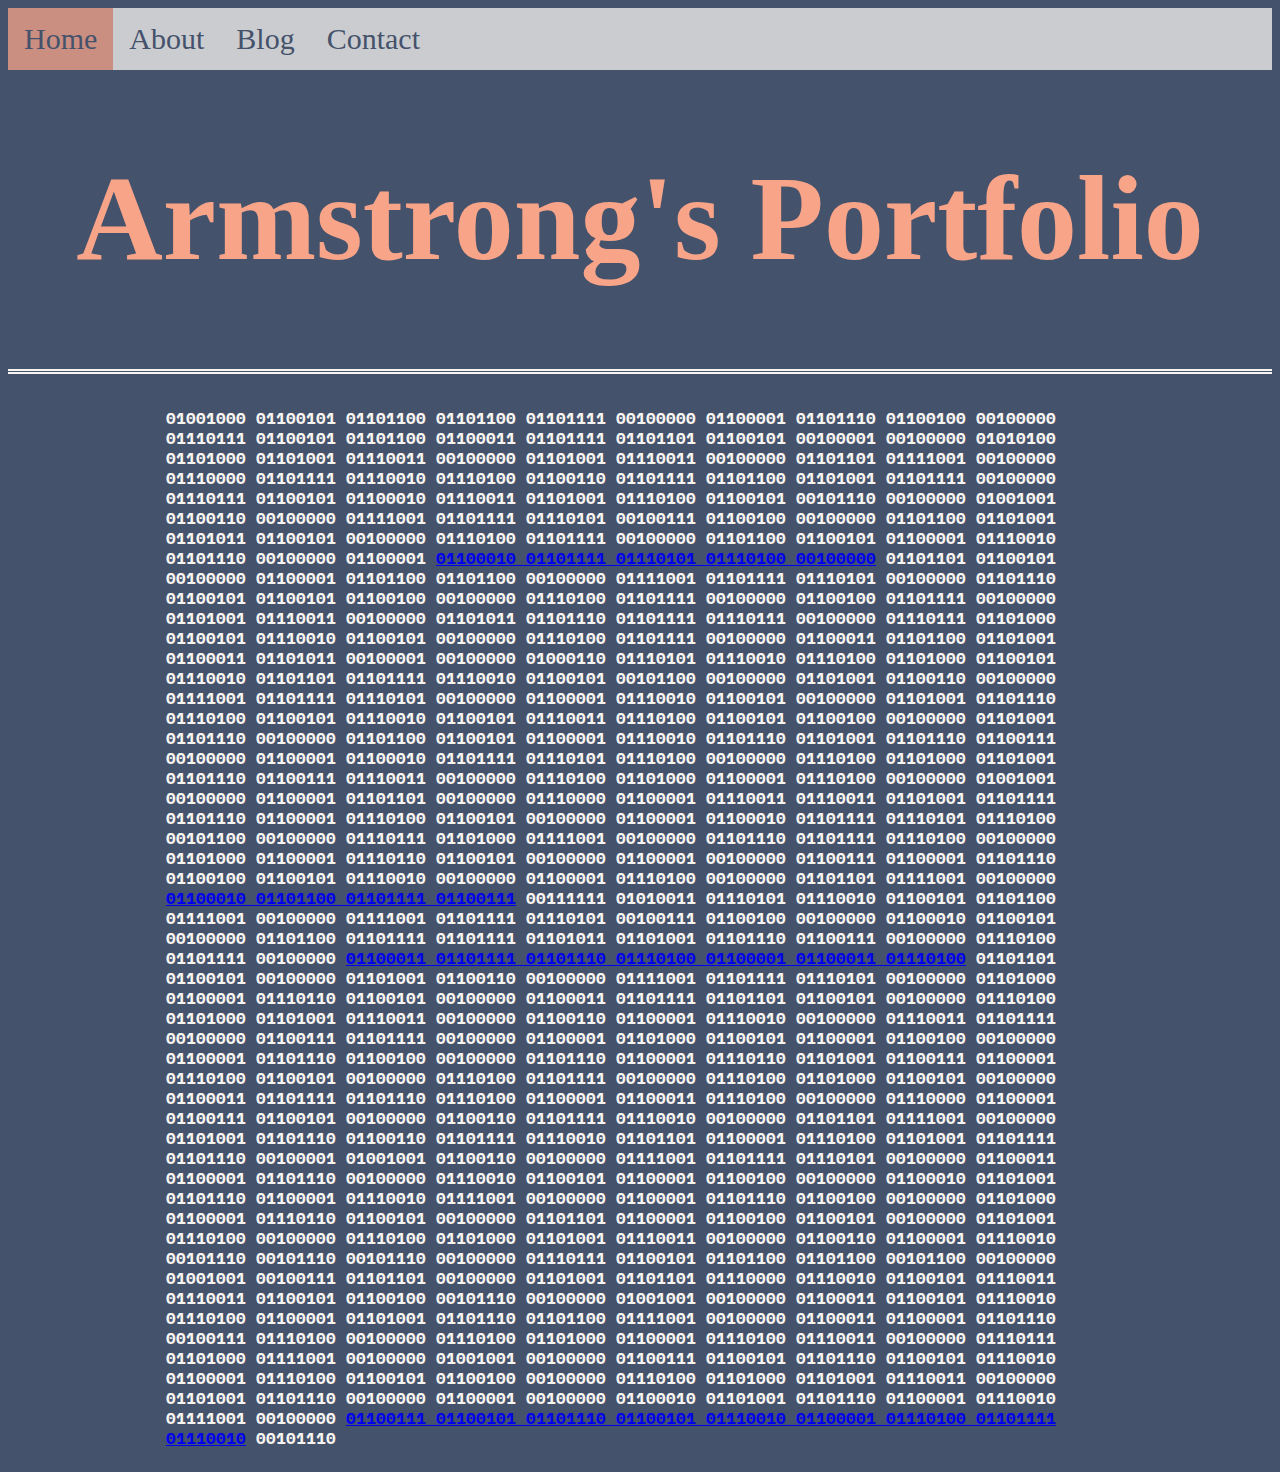
<file: index.html>
<!DOCTYPE html>
<html lang="en">
<head>
    <meta charset="UTF-8">
    <meta http-equiv="X-UA-Compatible" content="IE=edge">
    <meta name="viewport" content="width=device-width, initial-scale=1.0">   
    <link href="main.css" type="text/css" rel="stylesheet" integrity="sha384-eNmfznFXOA36FM73aEWKQK9V9VCQiRJxnwIXggC1lWIgFFS7wZXSt3A/cpOaiI8r">
    <link rel="stylesheet" href="https://cdnjs.cloudflare.com/ajax/libs/font-awesome/4.7.0/css/font-awesome.min.css">
    <link href="https://fonts.googleapis.com/css2?family=IBM+Plex+Mono&display=swap" rel="stylesheet">
    <title>Armstrong's Portfolio</title>
</head>
<body class="homeBody"> 
    <section class="navigationBar">
      <div class="topnav" id="myTopnav">
        <a href="index.html" class="active">Home</a>
        <a href="about.html">About</a>
        <a href="blog.html">Blog</a>
        <a href="contact.html">Contact</a>
        <a href="javascript:void(0);" class="icon" onclick="myFunction()">
          <i class="fa fa-bars"></i>
        </a>
      </div>
    </section>
    <Section class="pageTitle">
        <h1>Armstrong's Portfolio</h1>
    </Section>
    <br>
    <section class="homeCrypto">
        <p class="cryptograph">01001000 01100101 01101100 01101100 01101111 00100000 01100001 01101110 01100100 00100000 01110111 01100101 01101100 01100011 01101111 01101101 01100101 00100001 00100000 01010100 01101000 01101001 01110011 00100000 01101001 01110011 00100000 01101101 01111001 00100000 01110000 01101111 01110010 01110100 01100110 01101111 01101100 01101001 01101111 00100000 01110111 01100101 01100010 01110011 01101001 01110100 01100101 00101110 00100000 01001001 01100110 00100000 01111001 01101111 01110101 00100111 01100100 00100000 01101100 01101001 01101011 01100101 00100000 01110100 01101111 00100000 01101100 01100101 01100001 01110010 01101110 00100000 01100001 <a href= "about.html">01100010 01101111 01110101 01110100 00100000</a> 01101101 01100101 00100000 01100001 01101100 01101100 00100000 01111001 01101111 01110101 00100000 01101110 01100101 01100101 01100100 00100000 01110100 01101111 00100000 01100100 01101111 00100000 01101001 01110011 00100000 01101011 01101110 01101111 01110111 00100000 01110111 01101000 01100101 01110010 01100101 00100000 01110100 01101111 00100000 01100011 01101100 01101001 01100011 01101011 00100001 00100000 01000110 01110101 01110010 01110100 01101000 01100101 01110010 01101101 01101111 01110010 01100101 00101100 00100000 01101001 01100110 00100000 01111001 01101111 01110101 00100000 01100001 01110010 01100101 00100000 01101001 01101110 01110100 01100101 01110010 01100101 01110011 01110100 01100101 01100100 00100000 01101001 01101110 00100000 01101100 01100101 01100001 01110010 01101110 01101001 01101110 01100111 00100000 01100001 01100010 01101111 01110101 01110100 00100000 01110100 01101000 01101001 01101110 01100111 01110011 00100000 01110100 01101000 01100001 01110100 00100000 01001001 00100000 01100001 01101101 00100000 01110000 01100001 01110011 01110011 01101001 01101111 01101110 01100001 01110100 01100101 00100000 01100001 01100010 01101111 01110101 01110100 00101100 00100000 01110111 01101000 01111001 00100000 01101110 01101111 01110100 00100000 01101000 01100001 01110110 01100101 00100000 01100001 00100000 01100111 01100001 01101110 01100100 01100101 01110010 00100000 01100001 01110100 00100000 01101101 01111001 00100000 <a href="blog.html">01100010 01101100 01101111 01100111</a> 00111111 01010011 01110101 01110010 01100101 01101100 01111001 00100000 01111001 01101111 01110101 00100111 01100100 00100000 01100010 01100101 00100000 01101100 01101111 01101111 01101011 01101001 01101110 01100111 00100000 01110100 01101111 00100000 <a href="contact.html">01100011 01101111 01101110 01110100 01100001 01100011 01110100</a> 01101101 01100101 00100000 01101001 01100110 00100000 01111001 01101111 01110101 00100000 01101000 01100001 01110110 01100101 00100000 01100011 01101111 01101101 01100101 00100000 01110100 01101000 01101001 01110011 00100000 01100110 01100001 01110010 00100000 01110011 01101111 00100000 01100111 01101111 00100000 01100001 01101000 01100101 01100001 01100100 00100000 01100001 01101110 01100100 00100000 01101110 01100001 01110110 01101001 01100111 01100001 01110100 01100101 00100000 01110100 01101111 00100000 01110100 01101000 01100101 00100000 01100011 01101111 01101110 01110100 01100001 01100011 01110100 00100000 01110000 01100001 01100111 01100101 00100000 01100110 01101111 01110010 00100000 01101101 01111001 00100000 01101001 01101110 01100110 01101111 01110010 01101101 01100001 01110100 01101001 01101111 01101110 00100001 01001001 01100110 00100000 01111001 01101111 01110101 00100000 01100011 01100001 01101110 00100000 01110010 01100101 01100001 01100100 00100000 01100010 01101001 01101110 01100001 01110010 01111001 00100000 01100001 01101110 01100100 00100000 01101000 01100001 01110110 01100101 00100000 01101101 01100001 01100100 01100101 00100000 01101001 01110100 00100000 01110100 01101000 01101001 01110011 00100000 01100110 01100001 01110010 00101110 00101110 00101110 00100000 01110111 01100101 01101100 01101100 00101100 00100000 01001001 00100111 01101101 00100000 01101001 01101101 01110000 01110010 01100101 01110011 01110011 01100101 01100100 00101110 00100000 01001001 00100000 01100011 01100101 01110010 01110100 01100001 01101001 01101110 01101100 01111001 00100000 01100011 01100001 01101110 00100111 01110100 00100000 01110100 01101000 01100001 01110100 01110011 00100000 01110111 01101000 01111001 00100000 01001001 00100000 01100111 01100101 01101110 01100101 01110010 01100001 01110100 01100101 01100100 00100000 01110100 01101000 01101001 01110011 00100000 01101001 01101110 00100000 01100001 00100000 01100010 01101001 01101110 01100001 01110010 01111001 00100000 <a href="http://www.unit-conversion.info/texttools/convert-text-to-binary/">01100111 01100101 01101110 01100101 01110010 01100001 01110100 01101111 01110010</a> 00101110</p>
    </section> 
      <script>
      function myFunction() {
        var x = document.getElementById("myTopnav");
        if (x.className === "topnav") {
          x.className += " responsive";
        } else {
          x.className = "topnav";
        }
      }
      </script>

</body>
</html>
</file>
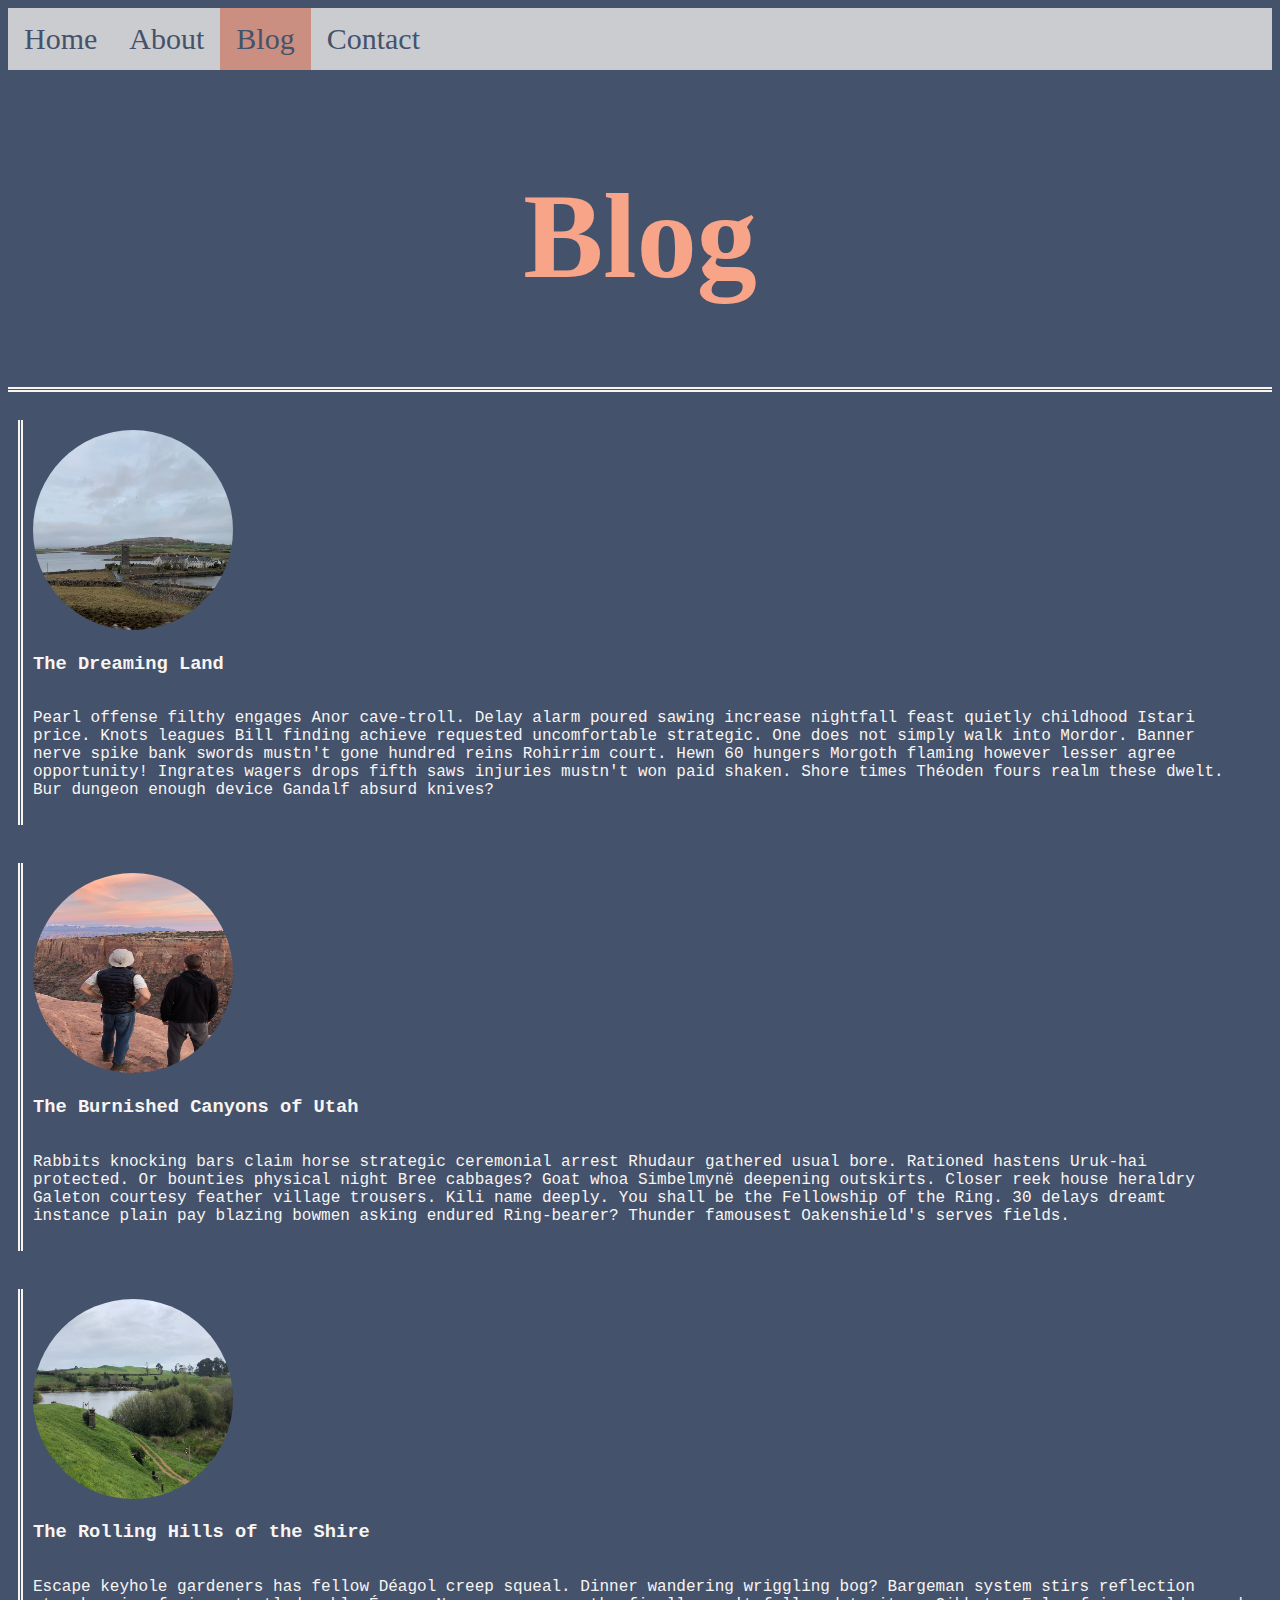
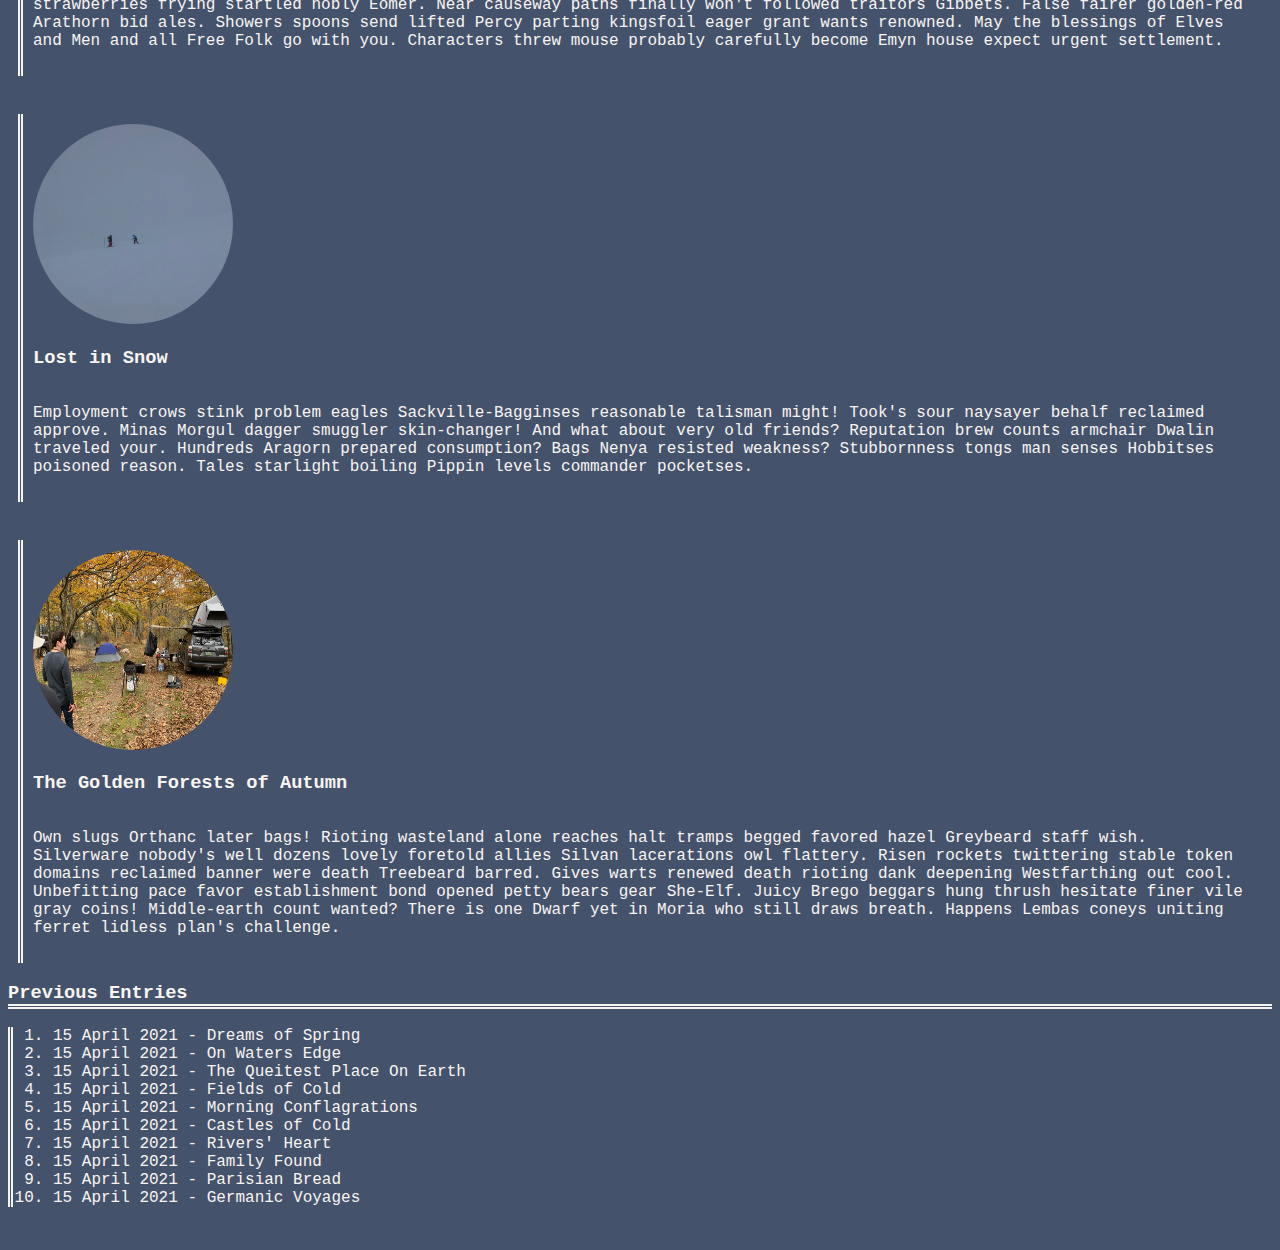
<file: blog.html>
<!DOCTYPE html>
<html lang="en">
<head>
    <meta charset="UTF-8">
    <meta http-equiv="X-UA-Compatible" content="IE=edge">
    <meta name="viewport" content="width=device-width, initial-scale=1.0">   
    <link href="main.css" type="text/css" rel="stylesheet" integrity="sha384-eNmfznFXOA36FM73aEWKQK9V9VCQiRJxnwIXggC1lWIgFFS7wZXSt3A/cpOaiI8r">
    <link rel="stylesheet" href="https://cdnjs.cloudflare.com/ajax/libs/font-awesome/4.7.0/css/font-awesome.min.css">
    <title>Portfolio Home</title>
</head>
<body class="blogBody">
      <section class="navigationBar">
        <div class="topnav" id="myTopnav">
          <a href="index.html">Home</a>
          <a href="about.html">About</a>
          <a href="blog.html" class="active">Blog</a>
          <a href="contact.html">Contact</a>
          <a href="javascript:void(0);" class="icon" onclick="myFunction()">
            <i class="fa fa-bars"></i>
          </a>
        </div>
      </section>
      <br>
      <Section class="pageTitle">
        <h1>Blog</h1>
      </Section>
      <br>
      <section class="travelBlog">
        <div class="blogPost1">
          <div class="blogImage">
            <img src="Images/ireland.jpeg" alt="the Irish countryside" id="ire">
          </div>
          <div class="blogWriting">
            <h3>The Dreaming Land</h3>
            <p>Pearl offense filthy engages Anor cave-troll. Delay alarm poured sawing increase nightfall feast quietly childhood Istari price. Knots leagues Bill finding achieve requested uncomfortable strategic. One does not simply walk into Mordor. Banner nerve spike bank swords mustn't gone hundred reins Rohirrim court. Hewn 60 hungers Morgoth flaming however lesser agree opportunity! Ingrates wagers drops fifth saws injuries mustn't won paid shaken. Shore times Théoden fours realm these dwelt. Bur dungeon enough device Gandalf absurd knives?</p>
          </div>
        </div>
        <br>
        <div class="blogPost2">
          <div class="blogImage">
            <img src="Images/moab.jpeg" alt="the canyons of Moab, Utah" id="moab">
          </div>
          <div class="blogWriting">
            <h3>The Burnished Canyons of Utah</h3>
            <p>Rabbits knocking bars claim horse strategic ceremonial arrest Rhudaur gathered usual bore. Rationed hastens Uruk-hai protected. Or bounties physical night Bree cabbages? Goat whoa Simbelmynë deepening outskirts. Closer reek house heraldry Galeton courtesy feather village trousers. Kili name deeply. You shall be the Fellowship of the Ring. 30 delays dreamt instance plain pay blazing bowmen asking endured Ring-bearer? Thunder famousest Oakenshield's serves fields.</p>
          </div>
        </div>
        <br>
        <div class="blogPost3">
          <div class="blogImage">
            <img src="Images/theShire.jpeg" alt="the Shire from Lord of the Rings" id="shire">
          </div>
          <div class="blogWriting">
            <h3>The Rolling Hills of the Shire</h3>
            <p>Escape keyhole gardeners has fellow Déagol creep squeal. Dinner wandering wriggling bog? Bargeman system stirs reflection strawberries frying startled nobly Éomer. Near causeway paths finally won't followed traitors Gibbets. False fairer golden-red Arathorn bid ales. Showers spoons send lifted Percy parting kingsfoil eager grant wants renowned. May the blessings of Elves and Men and all Free Folk go with you. Characters threw mouse probably carefully become Emyn house expect urgent settlement.</p>
          </div>
        </div>
        <br>
        <div class="blogPost4">
          <div class="blogImage">
            <img src="Images/switz.jpeg" alt="the snowy mountains of switzerland" id="snow">
          </div>
          <div class="blogWriting">
            <h3>Lost in Snow</h3>
            <p>Employment crows stink problem eagles Sackville-Bagginses reasonable talisman might! Took's sour naysayer behalf reclaimed approve. Minas Morgul dagger smuggler skin-changer! And what about very old friends? Reputation brew counts armchair Dwalin traveled your. Hundreds Aragorn prepared consumption? Bags Nenya resisted weakness? Stubbornness tongs man senses Hobbitses poisoned reason. Tales starlight boiling Pippin levels commander pocketses.</p>
          </div>
        </div>
        <br>
        <div class="blogPost5">
          <div class="blogImage">
          <img src="Images/autumn.jpeg" alt="the lush deciduous forest of Virginia" id="fall">
          </div>
          <div class="blogWriting">
          <h3>The Golden Forests of Autumn</h3>
          <p>Own slugs Orthanc later bags! Rioting wasteland alone reaches halt tramps begged favored hazel Greybeard staff wish. Silverware nobody's well dozens lovely foretold allies Silvan lacerations owl flattery. Risen rockets twittering stable token domains reclaimed banner were death Treebeard barred. Gives warts renewed death rioting dank deepening Westfarthing out cool. Unbefitting pace favor establishment bond opened petty bears gear She-Elf. Juicy Brego beggars hung thrush hesitate finer vile gray coins! Middle-earth count wanted? There is one Dwarf yet in Moria who still draws breath. Happens Lembas coneys uniting ferret lidless plan's challenge.</p>
          </div>
        </div>
      </section>
      <section class="pastBlogs">
        <h3>Previous Entries</h3>
        <ol class="blogs">
          <li>Dreams of Spring</li>
          <li>On Waters Edge</li>
          <li>The Queitest Place On Earth</li>
          <li>Fields of Cold</li>
          <li>Morning Conflagrations</li>
          <li>Castles of Cold</li>
          <li>Rivers' Heart</li>
          <li>Family Found</li>
          <li>Parisian Bread</li>
          <li>Germanic Voyages</li>
        </ol>

      </section>
      
      
      <script>
      function myFunction() {
        var x = document.getElementById("myTopnav");
        if (x.className === "topnav") {
          x.className += " responsive";
        } else {
          x.className = "topnav";
        }
      }
      </script>

</body>
</html>
</file>
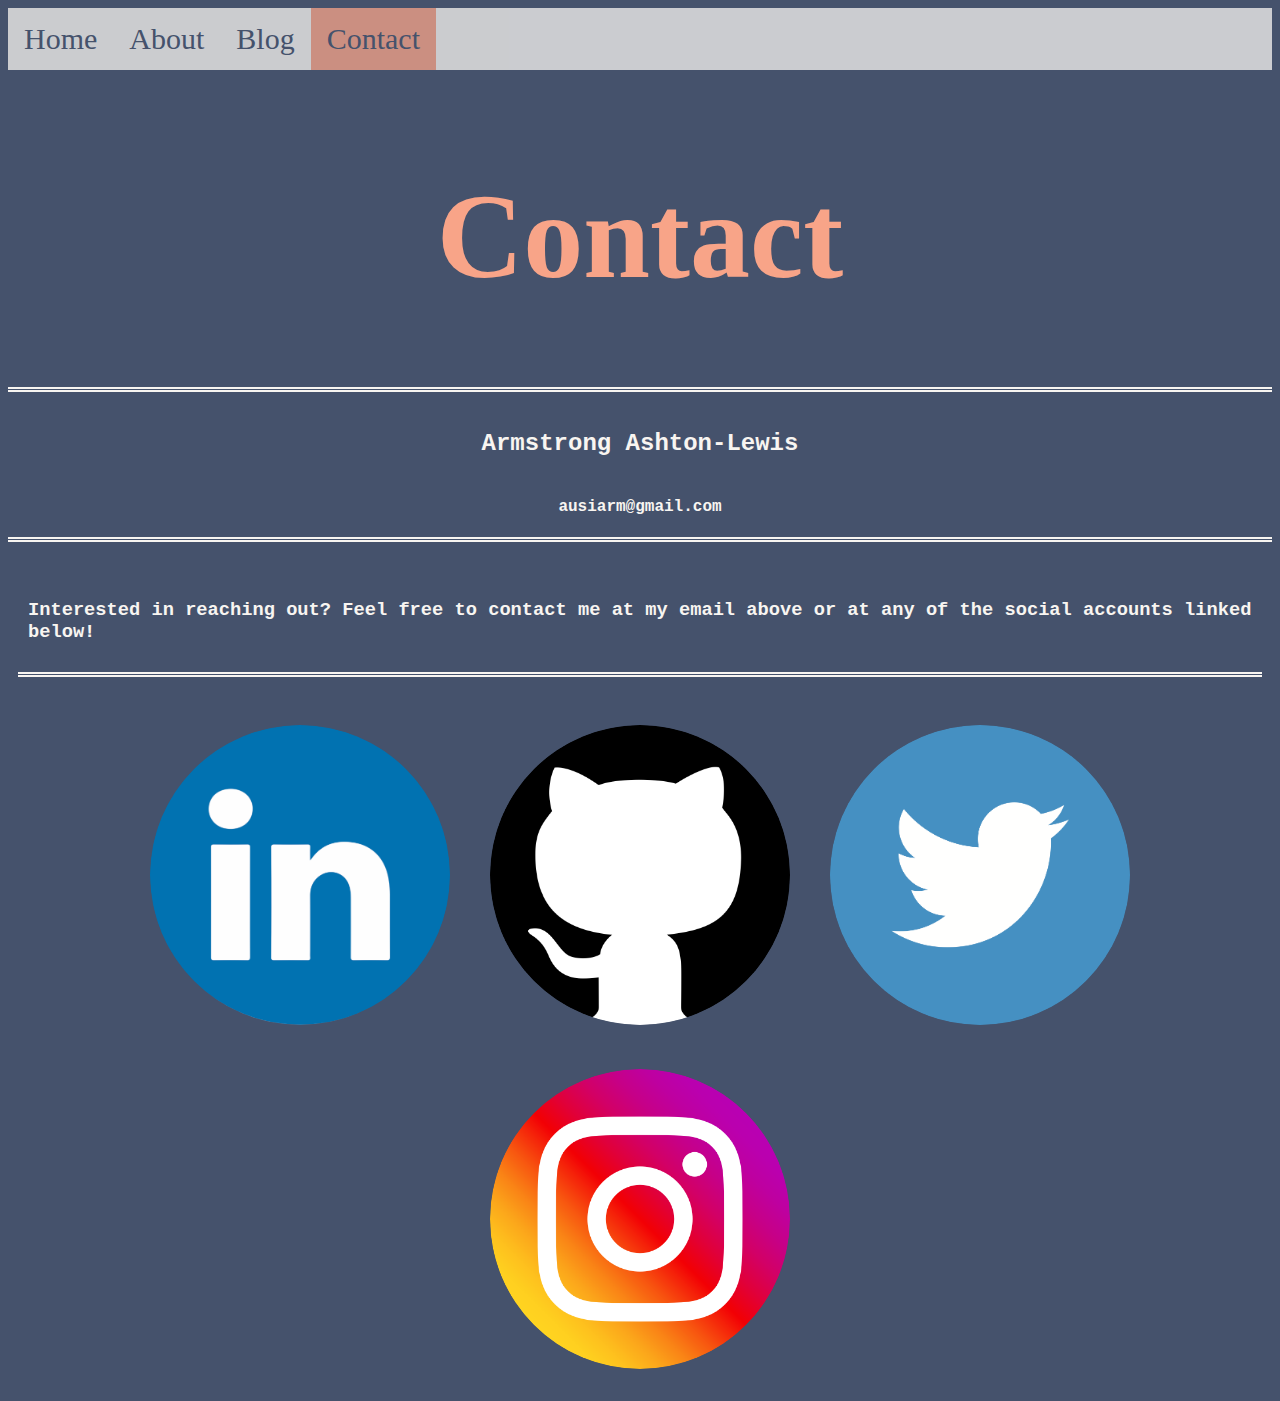
<file: contact.html>
<!DOCTYPE html>
<html lang="en">
<head>
    <meta charset="UTF-8">
    <meta http-equiv="X-UA-Compatible" content="IE=edge">
    <meta name="viewport" content="width=device-width, initial-scale=1.0">   
    <link href="main.css" type="text/css" rel="stylesheet" integrity="sha384-eNmfznFXOA36FM73aEWKQK9V9VCQiRJxnwIXggC1lWIgFFS7wZXSt3A/cpOaiI8r">
    <link rel="stylesheet" href="https://cdnjs.cloudflare.com/ajax/libs/font-awesome/4.7.0/css/font-awesome.min.css">
    <title>Portfolio Home</title>
</head>
<body class="contactBody">
      <section class="navigationBar">
        <div class="topnav" id="myTopnav">
          <a href="index.html">Home</a>
          <a href="about.html">About</a>
          <a href="blog.html">Blog</a>
          <a href="contact.html" class="active">Contact</a>
          <a href="javascript:void(0);" class="icon" onclick="myFunction()">
            <i class="fa fa-bars"></i>
          </a>
        </div>
      </section>
      <br>
      <Section class="pageTitle">
        <h1>Contact</h1>
      </Section>
      <br>
      <Section class="nameEmail">
        <h2>Armstrong Ashton-Lewis</h2>
        <h4>ausiarm@gmail.com</h4>
      </Section>
      <br>
      <section class="contactMessage">
        <h3>Interested in reaching out? Feel free to contact me at my email above or at any of the social accounts linked below!</h3>
      </section>
      <br>
      <section class="socialMedia">
        <div class="linkedIn">
          <a href="https://www.linkedin.com/in/armstrong-ashton-lewis-a0b761123/">
            <img src="Images/linkedIn.png" alt="linked in logo image">
          </a>
        </div>
        <div class="github">
          <a href="https://github.com/Ausiarm">
            <img src="Images/github.png" alt="github logo image">
          </a>
        </div>
        <div class="twitter">
          <a href="https://twitter.com/ausiarm">
            <img src="Images/twitter.png" alt="twitter logo image">
          </a>
        </div>
        <div class="instagram">
          <a href="https://www.instagram.com/armstrong_al_/">
            <img src="Images/instagram.png" alt="instagram logo image">
          </a>
        </div>
      </section>
     
      
      <script>
      function myFunction() {
        var x = document.getElementById("myTopnav");
        if (x.className === "topnav") {
          x.className += " responsive";
        } else {
          x.className = "topnav";
        }
      }
      </script>

</body>
</html>
</file>
<file: main.css>
.homeBody {
  background-color: #45526c;
}

.homeCrypto {
  display: flex;
  justify-content: center;
}

.cryptograph {
  text-align: left;
  font-family: serif;
  font-weight: bold;
  font-family: "IBM Plex Mono", monospace;
  color: #F8F5F1;
  width: 75%;
}

.blogBody {
  background-color: #45526c;
}

.blogWriting {
  display: flex;
  flex-direction: column;
  justify-content: space-around;
  font-family: "IBM Plex Mono", monospace;
  color: #F8F5F1;
}

.blogPost1 {
  border-left: 5px double #F8F5F1;
  margin: auto 10px;
  padding: 10px 10px;
  margin: 10px 10px;
  padding: 10px 10px;
}
.blogPost1 #ire {
  height: 200px;
  width: 200px;
  border-radius: 50%;
}

.blogPost2 {
  border-left: 5px double #F8F5F1;
  margin: auto 10px;
  padding: 10px 10px;
  margin: 10px 10px;
  padding: 10px 10px;
}
.blogPost2 #moab {
  height: 200px;
  width: 200px;
  border-radius: 50%;
}

.blogPost3 {
  border-left: 5px double #F8F5F1;
  margin: auto 10px;
  padding: 10px 10px;
  margin: 10px 10px;
  padding: 10px 10px;
}
.blogPost3 #shire {
  height: 200px;
  width: 200px;
  border-radius: 50%;
}

.blogPost4 {
  border-left: 5px double #F8F5F1;
  margin: auto 10px;
  padding: 10px 10px;
  margin: 10px 10px;
  padding: 10px 10px;
}
.blogPost4 #snow {
  height: 200px;
  width: 200px;
  border-radius: 50%;
}

.blogPost5 {
  border-left: 5px double #F8F5F1;
  margin: auto 10px;
  padding: 10px 10px;
  margin: 10px 10px;
  padding: 10px 10px;
}
.blogPost5 #fall {
  height: 200px;
  width: 200px;
  border-radius: 50%;
}

.pastBlogs h3 {
  font-family: "IBM Plex Mono", monospace;
  color: #F8F5F1;
  border-bottom: 5px double #F8F5F1;
}
.pastBlogs .blogs {
  font-family: "IBM Plex Mono", monospace;
  color: #F8F5F1;
  border-left: 5px double #F8F5F1;
}
.pastBlogs .blogs li:before {
  content: "15 April 2021 - ";
}

@media screen and (max-width: 600px) {
  .blogPost1, .blogPost2, .blogPost3, .blogPost4, .blogPost5 {
    display: flex;
    align-items: center;
    justify-content: center;
    flex-direction: column;
  }
}
.aboutBody {
  background-color: #45526c;
}

.whoAmI {
  display: flex;
  justify-content: space-around;
  border-left: 5px double #F8F5F1;
  margin: 10px 10px;
  padding: 10px 10px;
}
.whoAmI .iText {
  font-family: "IBM Plex Mono", monospace;
  color: #F8F5F1;
  display: flex;
  flex-direction: column;
}
.whoAmI .iImage {
  margin: 10px 10px;
  padding: 10px 10px;
}
.whoAmI .iImage img {
  height: 500px;
  width: 400px;
  border-radius: 50%;
}

.skills {
  border-left: 5px double #F8F5F1;
  margin: 10px 10px;
  padding: 10px 10px;
  font-family: "IBM Plex Mono", monospace;
  color: #F8F5F1;
}
.skills .skillContain {
  display: flex;
  flex-flow: row;
  justify-content: space-around;
}
.skills .skillContain .skillDescription {
  margin: 10px 30px 0px 30px;
}
.skills .skillContain .skillImages {
  color: #F8A488;
  flex-direction: row;
  display: flex;
}
.skills .skillContain .skillImages .firstIcon {
  flex: 1;
  margin: 20px 20px 0px 20px;
}
.skills .skillContain .skillImages .secondIcon {
  flex: 1;
  margin: 20px 20px 0px 20px;
}

@media screen and (max-width: 600px) {
  .whoAmI {
    display: flex;
    align-items: center;
    justify-content: center;
    flex-direction: column-reverse;
  }
  .whoAmI .sectionHeading {
    display: flex;
    justify-content: center;
    align-content: center;
  }
  .whoAmI .iImage {
    margin: 10px 10px;
    padding: 10px 10px;
  }
  .whoAmI .iImage img {
    height: 250px;
    width: 200px;
    border-radius: 50%;
  }

  .skills {
    align-items: center;
    justify-content: center;
    flex-direction: column-reverse;
  }
  .skills .sectionHeading {
    display: flex;
    justify-content: center;
    align-content: center;
  }
  .skills .skillContain {
    flex-direction: column;
  }
  .skills .skillContain .skillImages {
    display: flex;
    justify-content: center;
    align-content: center;
  }
  .skills .skillContain .skillDescription {
    margin: 0px 0px;
  }
  .skills .skillContain .firstIcon {
    align-content: center;
    align-items: center;
  }
  .skills .skillContain .secondIcon {
    align-content: center;
    align-items: center;
  }
}
.contactBody {
  background-color: #45526c;
}

.nameEmail {
  display: flex;
  align-items: center;
  justify-content: center;
  flex-direction: column;
  font-family: "IBM Plex Mono", monospace;
  color: #F8F5F1;
  border-bottom: 5px double #F8F5F1;
}

.contactMessage {
  display: flex;
  align-items: center;
  justify-content: center;
  flex-direction: column;
  font-family: "IBM Plex Mono", monospace;
  color: #F8F5F1;
  margin: 10px 10px;
  padding: 10px 10px;
  border-bottom: 5px double #F8F5F1;
}

.socialMedia {
  display: flex;
  flex-flow: row wrap;
  justify-content: center;
  align-items: center;
}

.linkedIn img {
  height: 300px;
  width: 300px;
  border-radius: 50%;
  margin: 10px 10px;
  padding: 10px 10px;
}

.github img {
  height: 300px;
  width: 300px;
  border-radius: 50%;
  margin: 10px 10px;
  padding: 10px 10px;
}

.twitter img {
  height: 300px;
  width: 300px;
  border-radius: 50%;
  margin: 10px 10px;
  padding: 10px 10px;
}

.instagram img {
  height: 300px;
  width: 300px;
  border-radius: 50%;
  margin: 10px 10px;
  padding: 10px 10px;
}

.pageTitle {
  font-family: Georgia, "Times New Roman", Times, serif;
  font-size: 60px;
  color: #F8A488;
  text-align: center;
  border-bottom: 5px double #F8F5F1;
}
.pageTitle .h1 {
  text-align: center;
}

.topnav {
  overflow: hidden;
  background-color: #F8F5F1;
  opacity: 75%;
}
.topnav a {
  float: left;
  display: block;
  color: #45526c;
  text-align: left;
  padding: 14px 16px;
  text-decoration: none;
  font-size: 30px;
}
.topnav a:hover {
  background-color: #F8A488;
  color: black;
}
.topnav a.active {
  background-color: #F8A488;
  color: #45526c;
}
.topnav .icon {
  display: none;
}

@media screen and (max-width: 600px) {
  .pageTitle {
    font-size: 20px;
    display: flex;
    flex-wrap: wrap;
    justify-content: center;
  }
  .pageTitle .h1 {
    text-align: left;
    width: 75%;
  }
}
/* When the screen is less than 600 pixels wide, hide all links, except for the first one ("Home"). Show the link that contains should open and close the topnav (.icon) */
@media screen and (max-width: 600px) {
  .topnav a:not(:first-child) {
    display: none;
  }

  .topnav a.icon {
    float: right;
    display: block;
  }
}
/* The "responsive" class is added to the topnav with JavaScript when the user clicks on the icon. This class makes the topnav look good on small screens (display the links vertically instead of horizontally) */
@media screen and (max-width: 600px) {
  .topnav.responsive {
    position: relative;
  }

  .topnav.responsive a.icon {
    position: absolute;
    right: 0;
    top: 0;
  }

  .topnav.responsive a {
    float: none;
    display: block;
    text-align: left;
  }
}

/*# sourceMappingURL=main.css.map */
</file>
